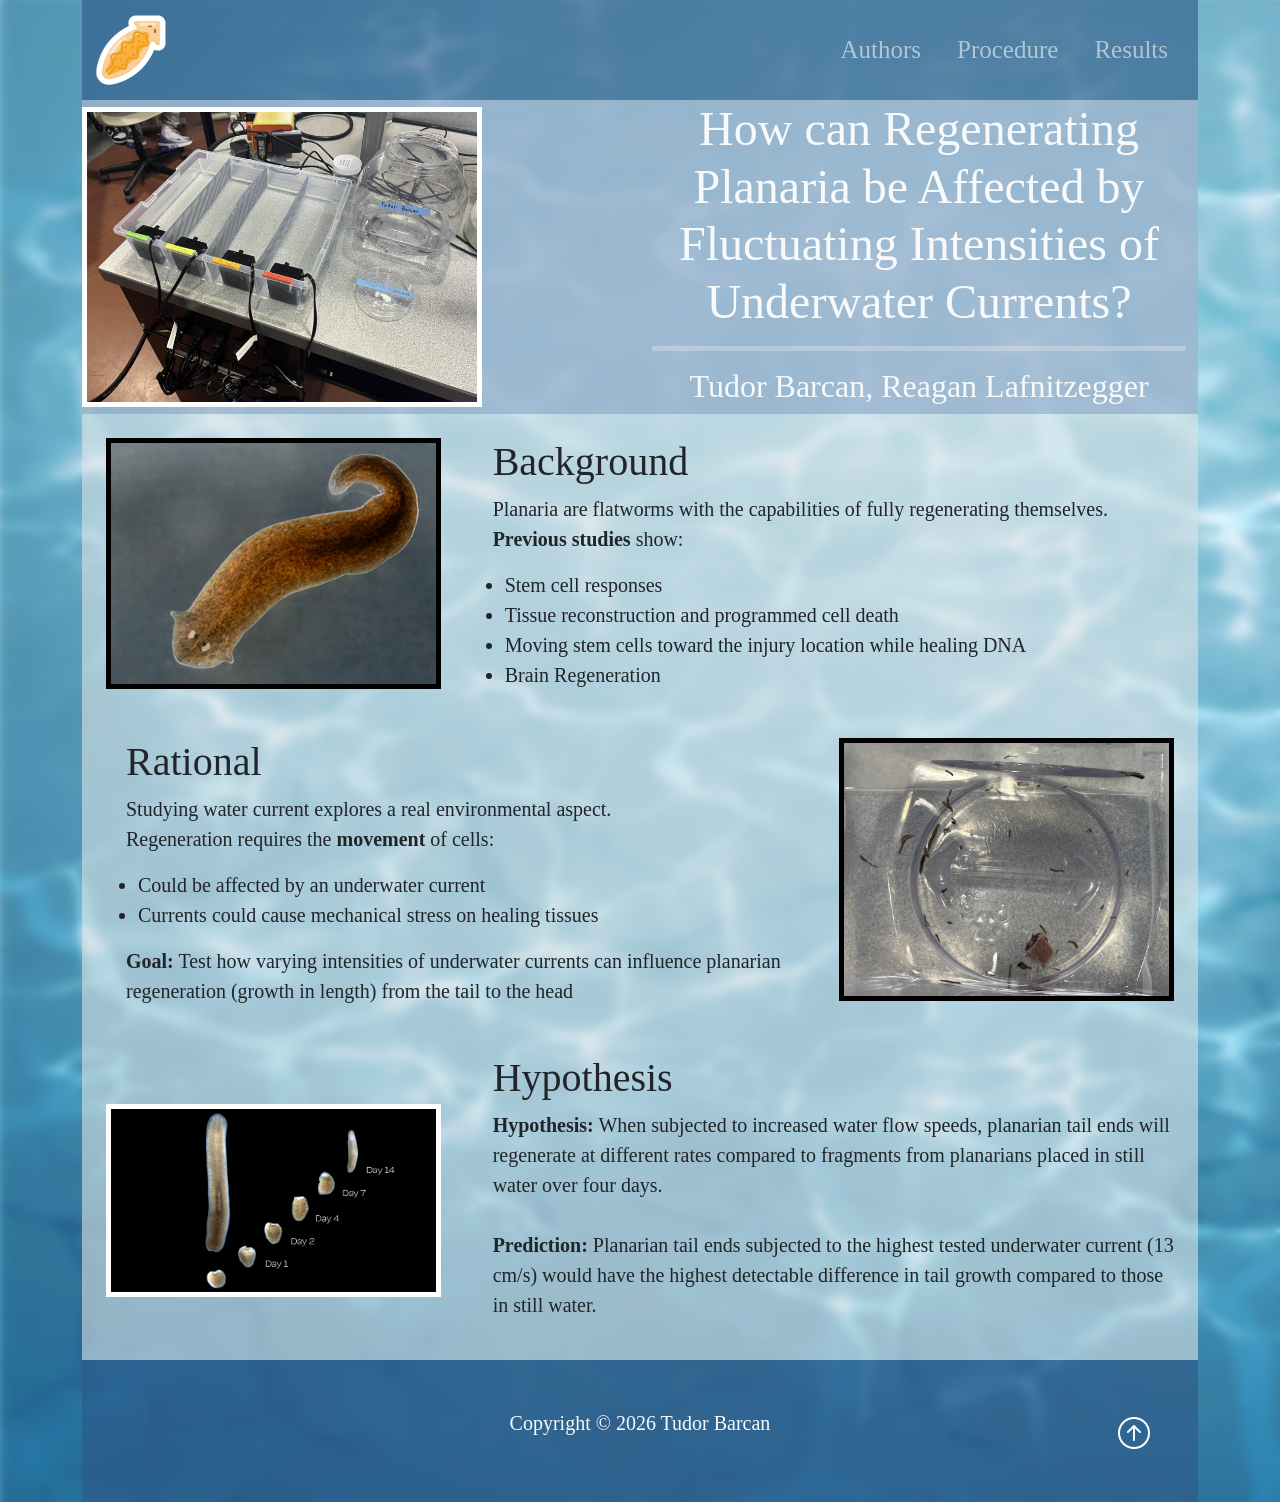
<file: index.html>
<!DOCTYPE html>
<html lang="en">

<head>
    <meta charset="UTF-8">
    <meta name="viewport" content="width=device-width, initial-scale=1.0">
    <title>Home</title>

    <link href="https://cdn.jsdelivr.net/npm/bootstrap@5.3.8/dist/css/bootstrap.min.css" rel="stylesheet"
        integrity="sha384-sRIl4kxILFvY47J16cr9ZwB07vP4J8+LH7qKQnuqkuIAvNWLzeN8tE5YBujZqJLB" crossorigin="anonymous">

    <link rel="stylesheet" href="https://cdn.jsdelivr.net/npm/bootstrap-icons@1.13.1/font/bootstrap-icons.min.css">
    <link rel="stylesheet" href="styles.css">

    <script src="https://cdn.jsdelivr.net/npm/bootstrap@5.3.8/dist/js/bootstrap.bundle.min.js"
        integrity="sha384-FKyoEForCGlyvwx9Hj09JcYn3nv7wiPVlz7YYwJrWVcXK/BmnVDxM+D2scQbITxI"
        crossorigin="anonymous"></script>


</head>

<body class="body">
    <div class="container-lg min-vh:100">
        <header>
            <!-- navigation bar -->
            <nav class="navbar navbar-expand-lg nav-background-color" data-bs-theme="dark">
                <div class="container">
                    <a href="#" class="navbar-brand">
                        <img src="img/planaria-icon.png" alt="Planaria icon" class="d-inline-block-align-text-top w-50 grow">
                    </a>

                    <!-- hamburger Menu Button -->
                    <button class="navbar-toggler" type="button" data-bs-toggle="collapse" data-bs-target="#navmenu">
                        <span class="navbar-toggler-icon"></span>
                    </button>

                    <!-- collapsible navbar menu with custom hover underline CSS animation -->
                    <div class="collapse navbar-collapse" id="navmenu"> <!-- links to hamburger icon -->
                        <ul class="navbar-nav ms-auto"> <!-- ms-auto provides auto margin spacing -->
                            <li class="nav-itm">
                                <a href="authors.html"
                                    class="nav-link hover-underline-animation nav-menu-item">Authors</a>
                            </li>
                            <li class="nav-itm">
                                <a href="procedure.html"
                                    class="nav-link hover-underline-animation nav-menu-item">Procedure</a>
                            </li>
                            <li class="nav-itm">
                                <a href="results.html"
                                    class="nav-link hover-underline-animation nav-menu-item">Results</a>
                            </li>
                        </ul>
                    </div>
                </div>
            </nav>
        </header>

        <!-- showcase -->
        <section class="showcase text-light text-center">
            <div class="container">
                <div class="row">
                    <div class="col-md-6 p-0 d-flex align-items-center">
                        <img src="img/experiment-setup.png" width="400" height="300" class="white-border" alt="Experiment Setup">
                    </div>
                    <div class="col-sm-6 flex justify-content-start">
                        <h1 class="display-5">How can Regenerating Planaria 
                            be Affected by Fluctuating Intensities of Underwater Currents?</h1>
                        <hr class="horizontal-line">
                        <h2>Tudor Barcan, Reagan Lafnitzegger</h2>
                    </div>
                </div>
            </div>
        </section>

         <!-- overview -->
        <section class="overview text-dark p-2 text-left">
            <div class="container">
                <div class="row">
                    <div class="col-sm-4 p-3">
                        <img src="img/planaria.jpg" alt="Planaria" class="img-fluid black-border grow">
                    </div>
                    <div class="col-sm-8 p-3">
                        <h1 class="overview-left-padding">Background</h1> <!-- overview-left-padding: custom padding left side -->
                        <p class="overview-left-padding">
                            Planaria are flatworms with the capabilities of fully regenerating themselves.
                            <br>
                            <strong>Previous studies</strong> show:
                        </p>
                        <ul>
                            <li>Stem cell responses</li>
                            <li>Tissue reconstruction and programmed cell death</li>
                            <li>Moving stem cells toward the injury location while healing DNA</li>
                            <li>Brain Regeneration</li>
                        </ul>
                    </div>
                </div>
                <div class="row">
                    <div class="col-sm-8 p-3">
                        <h1 class="overview-left-padding">Rational</h1>
                        <p class="overview-left-padding">
                            Studying water current explores a real environmental aspect.
                            <br>
                            Regeneration requires the <strong>movement</strong> of cells:
                        </p>
                        <ul>
                            <li>Could be affected by an underwater current</li>
                            <li>Currents could cause mechanical stress on healing tissues</li>
                        </ul>
                        <p class="overview-left-padding">
                            <strong>Goal:</strong> Test how varying intensities of underwater currents can influence planarian regeneration (growth in length) from the tail to the head
                        </p>
                    </div>
                    <div class="col-sm-4 p-3">
                        <img src="img/planaria-tank.png" alt="Planaria Tank" class="img-fluid black-border grow">
                    </div>
                </div>
                <div class="row">
                    <div class="col-sm-4 p-3">
                        <img src="img/planaria-growth.png" alt="Planaria Growth" class="img-fluid white-border grow" id="growth-img">
                    </div>
                    <div class="col-sm-8 p-3">
                        <h1 class="overview-left-padding">Hypothesis</h1> <!-- overview-left-padding: custom padding left side -->
                        <p class="overview-left-padding">
                            <strong>Hypothesis:</strong> When subjected to increased water flow speeds, planarian tail ends 
                            will regenerate at different rates compared to fragments from planarians 
                            placed in still water over four days.
                            <br>
                            <br>
                            <strong>Prediction:</strong> Planarian tail ends subjected to the highest tested underwater
                            current (13 cm/s) would have the highest detectable difference in tail growth
                            compared to those in still water.
                        </p>
                    </div>
                </div>
            </div>
        </section>

        <!-- footer -->
         <footer class="p-5 footer text-light text-center position-relative">
            <div class="container">
                <p class="lead">Copyright &copy; 2026 Tudor Barcan</p>
                <a href="#" class="position-absolute bottom-0 end-0 p-5">
                    <i class="bi-arrow-up-circle h2 icon-white"></i>
                </a>
            </div>
         </footer>
    </div>
</body>

</html>
</file>
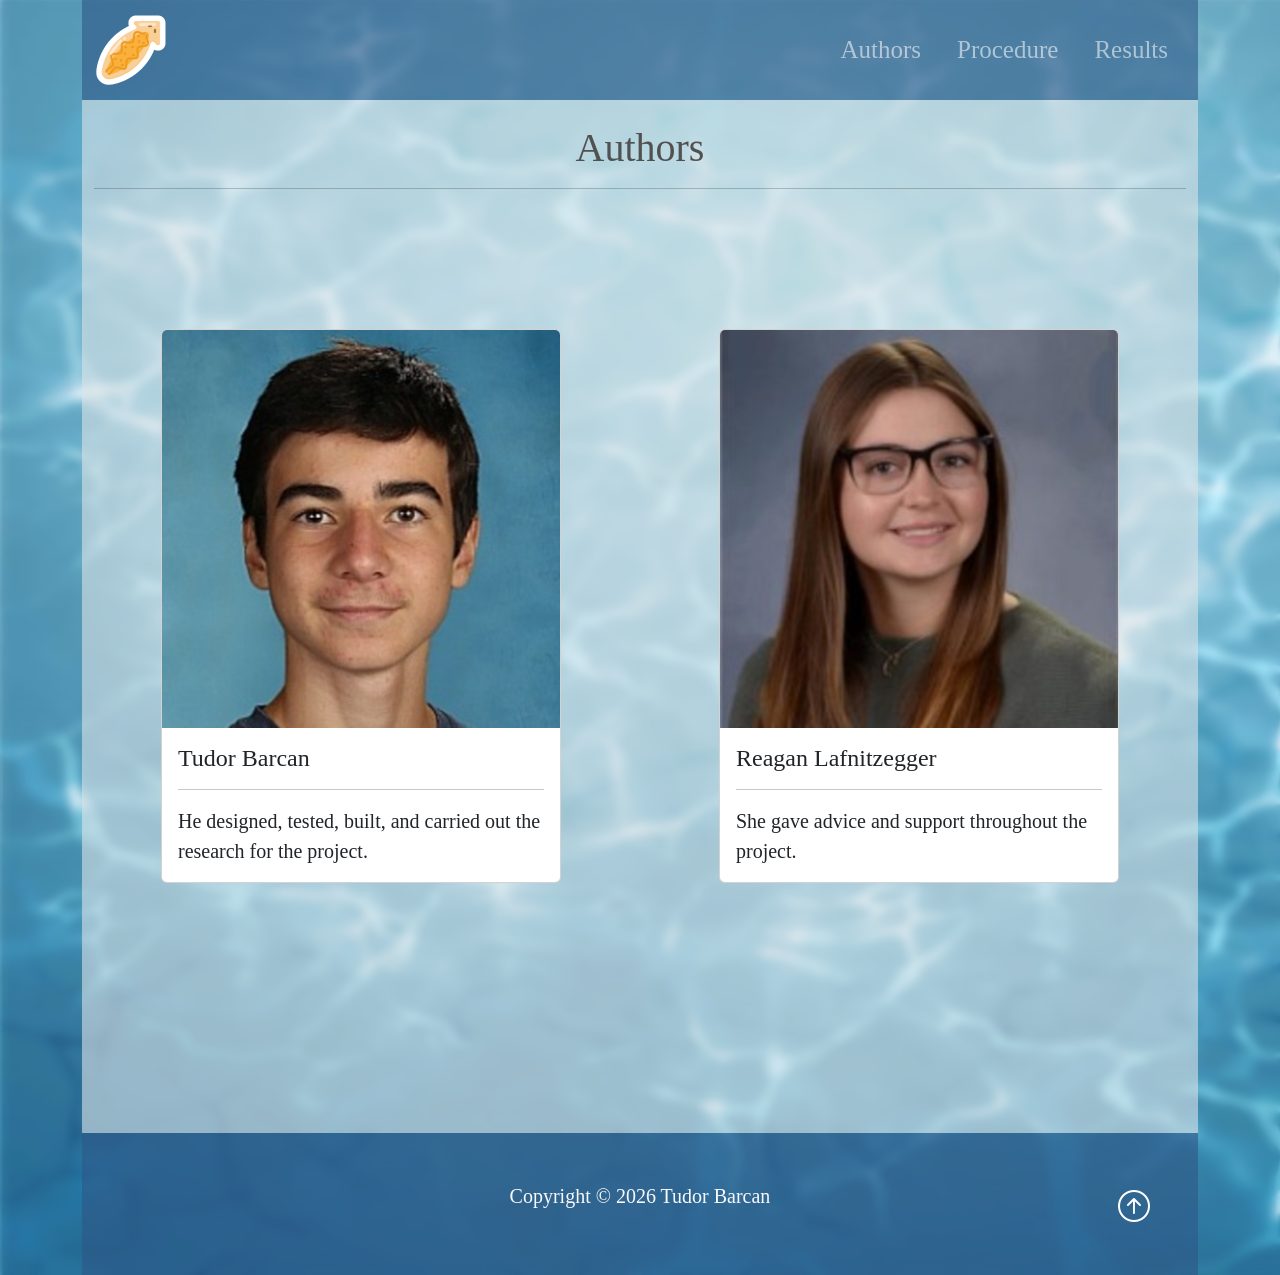
<file: authors.html>
<!DOCTYPE html>
<html lang="en">

<head>
    <meta charset="UTF-8">
    <meta name="viewport" content="width=device-width, initial-scale=1.0">
    <title>Authors</title>

    <link href="https://cdn.jsdelivr.net/npm/bootstrap@5.3.8/dist/css/bootstrap.min.css" rel="stylesheet"
        integrity="sha384-sRIl4kxILFvY47J16cr9ZwB07vP4J8+LH7qKQnuqkuIAvNWLzeN8tE5YBujZqJLB" crossorigin="anonymous">

    <link rel="stylesheet" href="https://cdn.jsdelivr.net/npm/bootstrap-icons@1.13.1/font/bootstrap-icons.min.css">
    <link rel="stylesheet" href="styles.css">

    <script src="https://cdn.jsdelivr.net/npm/bootstrap@5.3.8/dist/js/bootstrap.bundle.min.js"
        integrity="sha384-FKyoEForCGlyvwx9Hj09JcYn3nv7wiPVlz7YYwJrWVcXK/BmnVDxM+D2scQbITxI"
        crossorigin="anonymous"></script>


</head>

<body class="body">
    <div class="container-lg min-vh:100">
        <header>
            <!-- navigation bar -->
            <nav class="navbar navbar-expand-lg nav-background-color" data-bs-theme="dark">
                <div class="container">
                    <a href="index.html" class="navbar-brand">
                        <img src="img/planaria-icon.png" alt="Planaria icon" class="d-inline-block-align-text-top w-50 grow">
                    </a>

                    <!-- hamburger Menu Button -->
                    <button class="navbar-toggler" type="button" data-bs-toggle="collapse" data-bs-target="#navmenu">
                        <span class="navbar-toggler-icon"></span>
                    </button>

                    <!-- collapsible navbar menu with custom hover underline CSS animation -->
                    <div class="collapse navbar-collapse" id="navmenu"> <!-- links to hamburger icon -->
                        <ul class="navbar-nav ms-auto"> <!-- ms-auto provides auto margin spacing -->
                            <li class="nav-itm">
                                <a href="authors.html"
                                    class="nav-link hover-underline-animation nav-menu-item">Authors</a>
                            </li>
                            <li class="nav-itm">
                                <a href="procedure.html"
                                    class="nav-link hover-underline-animation nav-menu-item">Procedure</a>
                            </li>
                            <li class="nav-itm">
                                <a href="results.html"
                                    class="nav-link hover-underline-animation nav-menu-item">Results</a>
                            </li>
                        </ul>
                    </div>
                </div>
            </nav>
        </header>

        <!-- about the team -->
        <section class="authors">
            <div class="container">
                <br>
                <h1 class="text-center about-team">Authors</h1>
                <hr><br>

                <!-- cards organized in a 2 x 2 table format -->
                 <div class="row row-cols-1 row-cols-md-2 g-4 author-padding">
                    <div class="cols">
                        <div class="card about grow">
                            <img src="img/tudor.jpg" alt="Tudor Barcan" class="card-img-top">
                            <div class="card-body">
                                <h4 class="card-title">Tudor Barcan</h4>
                                <hr>
                                <p class="card-text">He designed, tested, built, and carried out the research for the project.</p>
                            </div>
                        </div>
                    </div>

                    <div class="cols">
                        <div class="card about grow">
                            <img src="img/lafnitz.jpg" alt="Reagan Lafnitzegger" class="card-img-top">
                            <div class="card-body">
                                <h4 class="card-title">Reagan Lafnitzegger</h4>
                                <hr>
                                <p class="card-text">She gave advice and support throughout the project.</p>
                            </div>
                        </div>
                    </div>
                 </div>
            </div> 
        </section>

        <!-- footer -->
         <footer class="p-5 footer text-light text-center position-relative">
            <div class="container">
                <p class="lead">Copyright &copy; 2026 Tudor Barcan</p>
                <a href="#" class="position-absolute bottom-0 end-0 p-5">
                    <i class="bi-arrow-up-circle h2 icon-white"></i>
                </a>
            </div>
         </footer>
    </div>
</body>

</html>
</file>
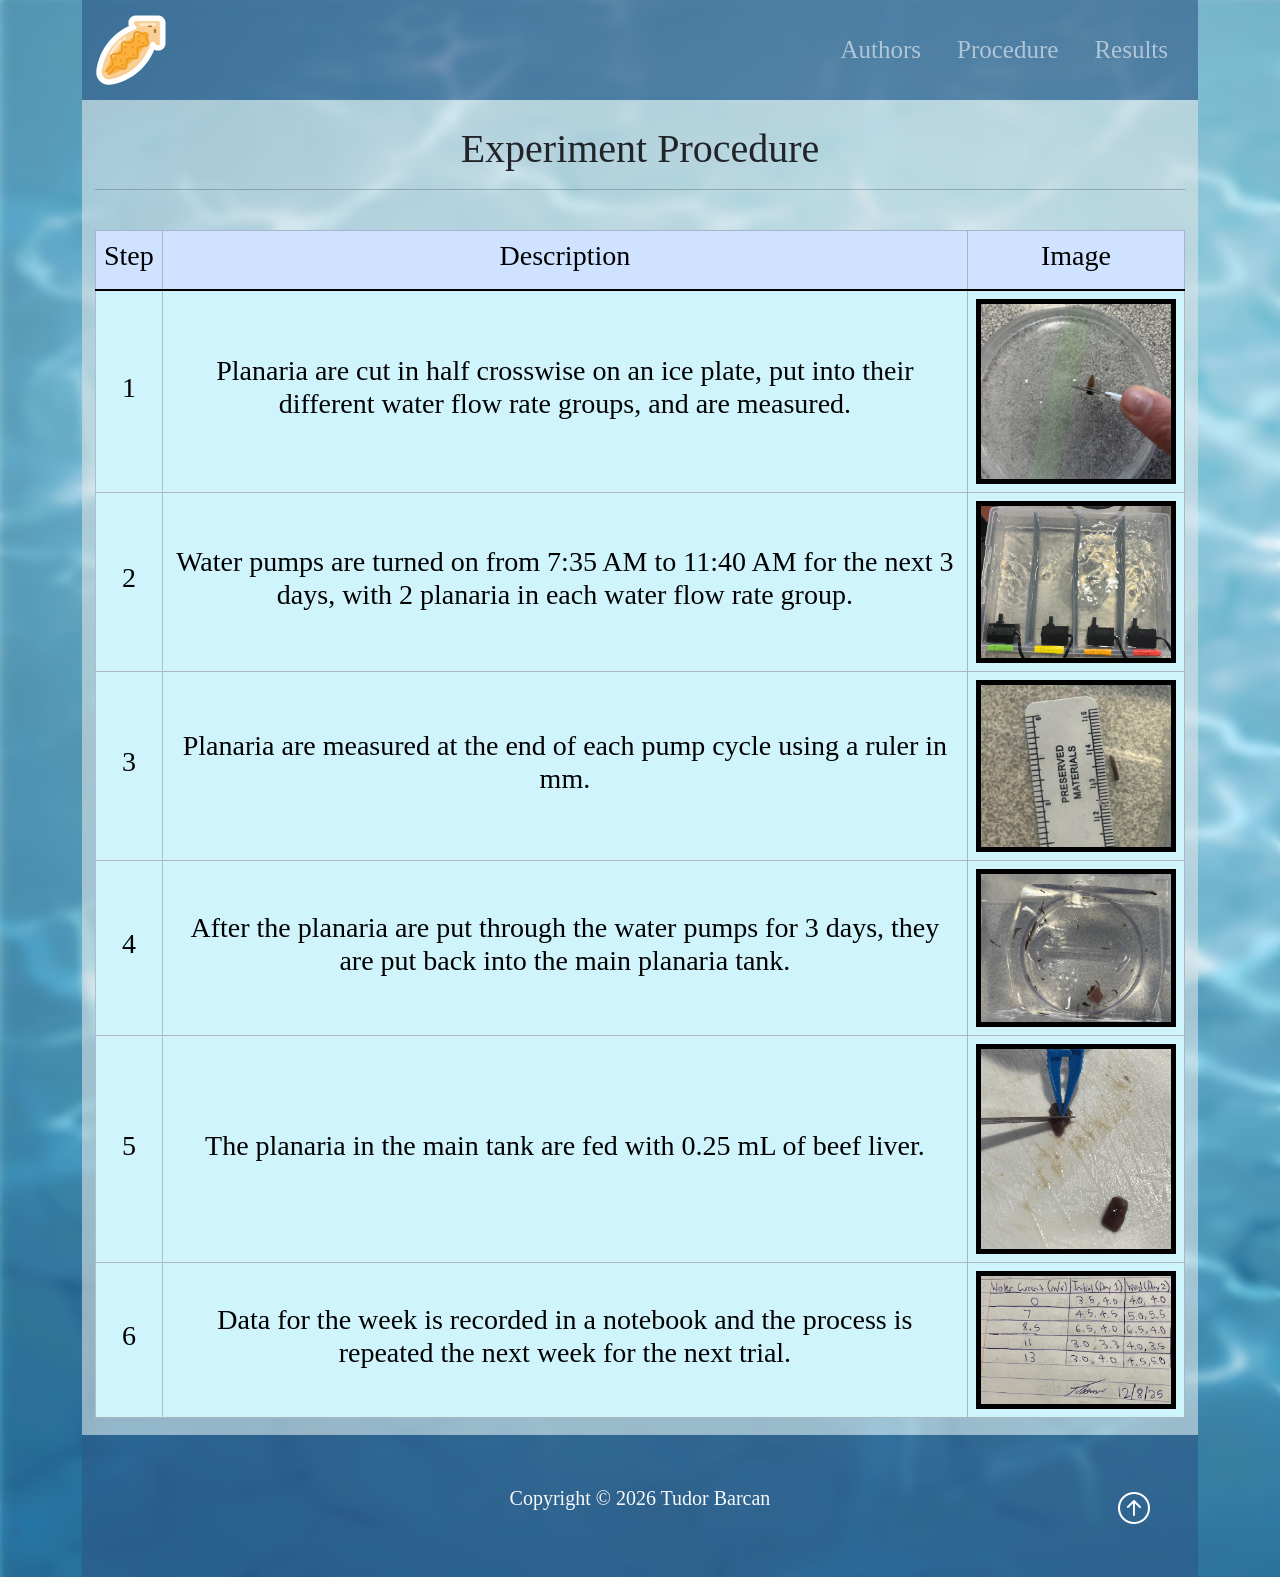
<file: procedure.html>
<!DOCTYPE html>
<html lang="en">

<head>
    <meta charset="UTF-8">
    <meta name="viewport" content="width=device-width, initial-scale=1.0">
    <title>Procedure</title>

    <link href="https://cdn.jsdelivr.net/npm/bootstrap@5.3.8/dist/css/bootstrap.min.css" rel="stylesheet"
        integrity="sha384-sRIl4kxILFvY47J16cr9ZwB07vP4J8+LH7qKQnuqkuIAvNWLzeN8tE5YBujZqJLB" crossorigin="anonymous">

    <link rel="stylesheet" href="https://cdn.jsdelivr.net/npm/bootstrap-icons@1.13.1/font/bootstrap-icons.min.css">
    <link rel="stylesheet" href="styles.css">

    <script src="https://cdn.jsdelivr.net/npm/bootstrap@5.3.8/dist/js/bootstrap.bundle.min.js"
        integrity="sha384-FKyoEForCGlyvwx9Hj09JcYn3nv7wiPVlz7YYwJrWVcXK/BmnVDxM+D2scQbITxI"
        crossorigin="anonymous"></script>


</head>

<body class="body">
    <div class="container-lg min-vh:100">
        <header>
            <!-- navigation bar -->
            <nav class="navbar navbar-expand-lg nav-background-color" data-bs-theme="dark">
                <div class="container">
                    <a href="index.html" class="navbar-brand">
                        <img src="img/planaria-icon.png" alt="Planaria icon" class="d-inline-block-align-text-top w-50 grow">
                    </a>

                    <!-- hamburger Menu Button -->
                    <button class="navbar-toggler" type="button" data-bs-toggle="collapse" data-bs-target="#navmenu">
                        <span class="navbar-toggler-icon"></span>
                    </button>

                    <!-- collapsible navbar menu with custom hover underline CSS animation -->
                    <div class="collapse navbar-collapse" id="navmenu"> <!-- links to hamburger icon -->
                        <ul class="navbar-nav ms-auto"> <!-- ms-auto provides auto margin spacing -->
                            <li class="nav-itm">
                                <a href="authors.html"
                                    class="nav-link hover-underline-animation nav-menu-item">Authors</a>
                            </li>
                            <li class="nav-itm">
                                <a href="procedure.html"
                                    class="nav-link hover-underline-animation nav-menu-item">Procedure</a>
                            </li>
                            <li class="nav-itm">
                                <a href="results.html"
                                    class="nav-link hover-underline-animation nav-menu-item">Results</a>
                            </li>
                        </ul>
                    </div>
                </div>
            </nav>
        </header>

        <!-- how to use the sensor -->
         <section class="procedure">
            <div class="container">
                <br>
                <div class="text-center">
                    <h1>Experiment Procedure</h1>
                </div>
                <hr><br>

                <table class="table table-hover text-center table-info table-bordered border-dark-subtle">
                    <thead>
                        <tr class="table-primary">
                            <th><h3>Step</h3></th>
                            <th><h3>Description</h3></th>
                            <th><h3>Image</h3></th>
                        </tr>
                    </thead>

                    <tbody class="table-group-divider">
                        <!-- row 1 -->
                        <tr class="align-middle">
                            <!-- scope="row" specifies the header cell is the header for a row -->
                            <th scope="row" class="table-info"><h3>1</h3></th>
                            <td><h3 class="howTo">Planaria are cut in half crosswise on an ice plate,
                                 put into their different water flow rate groups, and are measured.</h3></td>
                            <td class="text-center"><img src="img/planaria-cut.png" class="black-border" width="200" alt="Planaria Cut"></td>
                        </tr>

                        <!-- row 2 -->
                        <tr class="align-middle">
                            <!-- scope="row" specifies the header cell is the header for a row -->
                            <th scope="row" class="table-info"><h3>2</h3></th>
                            <td><h3 class="howTo">Water pumps are turned on from 7:35 AM to 11:40 AM for the next 3 days, with 2 planaria in each water flow rate group.</h3></td>
                            <td class="text-center"><img src="img/water-pump-setup.png" class="black-border" width="200" alt="Water Pump Setup"></td>
                        </tr>

                        <!-- row 3 -->
                        <tr class="align-middle">
                            <!-- scope="row" specifies the header cell is the header for a row -->
                            <th scope="row" class="table-info"><h3>3</h3></th>
                            <td><h3 class="howTo">Planaria are measured at the end of each pump cycle using a ruler in mm.</h3></td>
                            <td class="text-center"><img src="img/planaria-measurement.png" class="black-border" width="200" alt="Planaria Measurement"></td>
                        </tr>

                        <!-- row 4 -->
                        <tr class="align-middle">
                            <!-- scope="row" specifies the header cell is the header for a row -->
                            <th scope="row" class="table-info"><h3>4</h3></th>
                            <td><h3 class="howTo">After the planaria are put through the water pumps for 3 days, they are put back into the main planaria tank.</h3></td>
                            <td class="text-center"><img src="img/planaria-tank.png" class="black-border" width="200" alt="Planaria Tank"></td>
                        </tr>

                        <!-- row 5 -->
                        <tr class="align-middle">
                            <!-- scope="row" specifies the header cell is the header for a row -->
                            <th scope="row" class="table-info"><h3>5</h3></th>
                            <td><h3 class="howTo">The planaria in the main tank are fed with 0.25 mL of beef liver.</h3></td>
                            <td class="text-center"><img src="img/beef-liver.png" class="black-border" width="200" alt="Beef Liver"></td>
                        </tr>

                        <!-- row 6 -->
                        <tr class="align-middle">
                            <!-- scope="row" specifies the header cell is the header for a row -->
                            <th scope="row" class="table-info"><h3>6</h3></th>
                            <td><h3 class="howTo">Data for the week is recorded in a notebook and the process is repeated the next week for the next trial.</h3></td>
                            <td class="text-center"><img src="img/data-table.png" class="black-border" width="200" alt="Data Table"></td>
                        </tr>
                    </tbody>

                </table>

            </div>
         </section>

        <!-- footer -->
         <footer class="p-5 footer text-light text-center position-relative">
            <div class="container">
                <p class="lead">Copyright &copy; 2026 Tudor Barcan</p>
                <a href="#" class="position-absolute bottom-0 end-0 p-5">
                    <i class="bi-arrow-up-circle h2 icon-white"></i>
                </a>
            </div>
         </footer>
    </div>
</body>

</html>
</file>
<file: styles.css>
/* ----------------- Class CSS ----------------- */

.about{
    width:400px;
    margin: auto;
}

.about-team{
    color:rgb(82, 81, 81)
}

.authors{
    background-color: rgba(219, 227, 231, 0.6);
}

.body{
    background-color: rgb(46, 88, 134);
    background-image: url(img/water-bg.jpg);
    background-size: cover;
    backdrop-filter: blur(5px);
}

.grow {
    transform: scale(1);
    transition: transform 0.3s ease-in-out; 
}

.author-padding {
    padding-bottom: 250px;
    padding-top: 100px;
}

.grow:hover{
    transform: scale(1.1);
}

.logo {
    transform: scale(0.50);
    transform-origin: top left;
}

.chartjs-sample{
    background-color: rgba(226, 235, 239, 1);
}

.footer{                
    background-color: rgb(46, 88, 134, 0.6);
}

.icon-white{            /* Arrow icon at bottom of page */
    color: #FFFFFF;
}

.nav-background-color{   /* navbar background color */
    background-color: rgb(46, 88, 134, 0.6);
}

.nav-menu-item{               /* navbar link text properties */
    font-size:25px;
    margin-left: 10px;
    margin-right: 10px;
}

.overview{
    background-color: rgba(219, 227, 231, 0.6);
}

.overview-left-padding{
    padding-left: 20px;
}

.overview-right-padding{  
    padding-right: 20px;
}

.procedure{
    background-color: rgba(219, 227, 231, 0.6);
    padding: 1px;
}

.showcase {
    background-color: rgba(158, 180, 205, 0.8);
}

.horizontal-line {
    height: 5px;
    background-color: rgb(255, 255, 255);
    border: none;
}

.white-border{
    border: 5px solid white;
}

.black-border{
    border: 5px solid black;
}

/* ----------------- ID CSS ----------------- */

#growth-img {
    margin-top: 50px;
}

/* -----------------Underline Animation CSS -----------------*/
#chart-wrapper{
    margin: auto;
    padding: 10px; 
    min-height: 800px;
    justify-content: center;
    align-items: center;  
}

.hover-underline-animation {
    display: inline-block;
    position: relative;
    /*color: #0087ca;*/
  }
  
.hover-underline-animation:after {
    content: '';
    position: absolute;
    width: 100%;
    transform: scaleX(0);
    height: 2px;
    bottom: 0;
    left: 0;
    background-color: #eae6e6;
    /*transform-origin: bottom right;*/
    transition: transform 0.35s ease-out;
}
  
.hover-underline-animation:hover:after {
    transform: scaleX(1);
    /*transform-origin: bottom left;*/
}

/* ----------------- Element CSS ----------------- */

* { 
    font-family: 'Gadugi' !important;
}

p, li {
    font-size: 20px;
}
</file>
